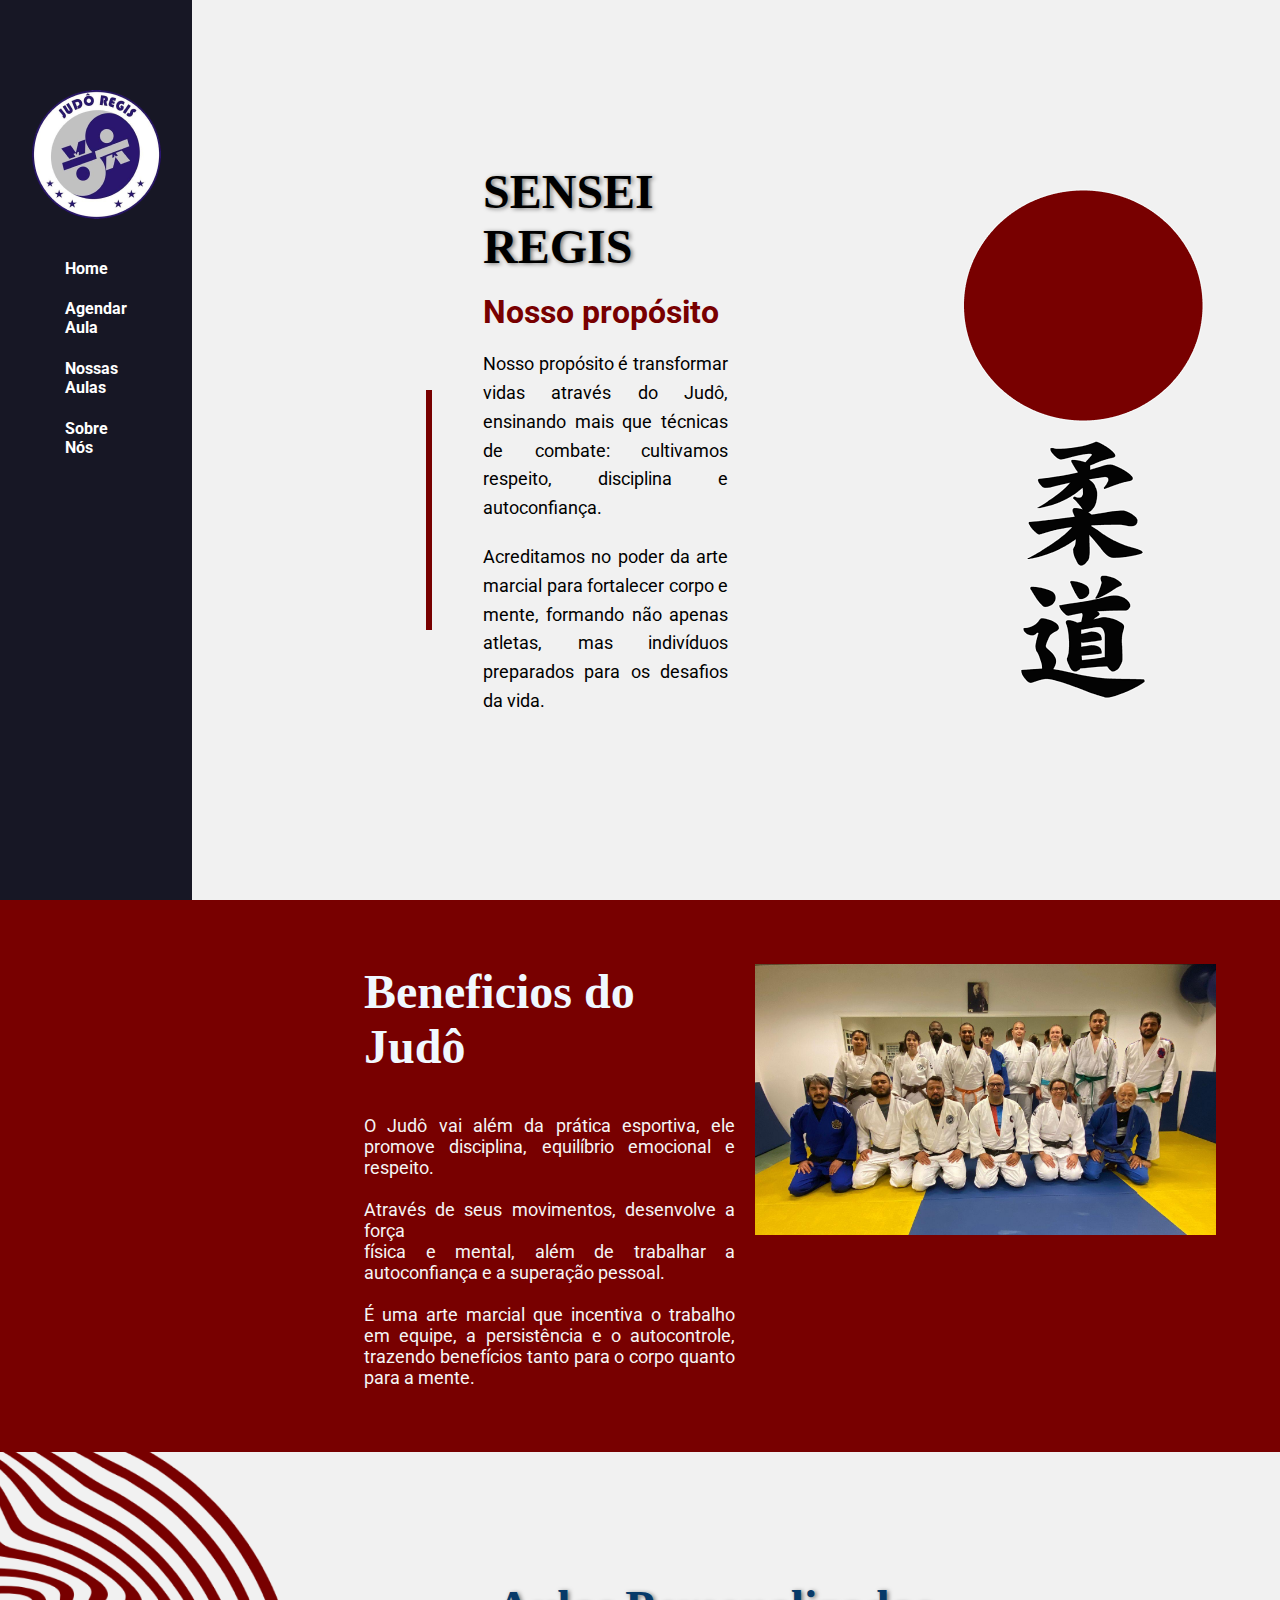
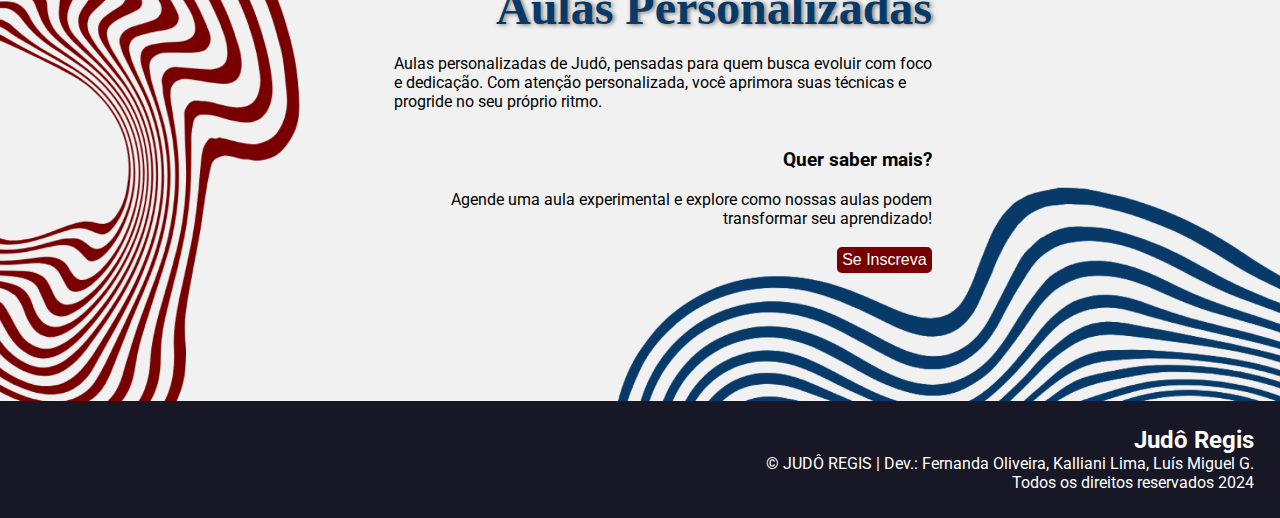
<file: pw_site/index.html>
<!DOCTYPE html>
<html lang="pt-BR">
<head>
    <meta charset="UTF-8">
    <title>  Judô Regis - Home </title>
    <link rel="stylesheet" href="index.css">
    <style>
        /* Importando as fontes Roboto e Playfair Display */
        @import url('https://fonts.googleapis.com/css2?family=Playfair+Display:ital,wght@0,400..900;1,400..900&family=Roboto:ital,wght@0,100;0,300;0,400;0,500;0,700;0,900;1,100;1,300;1,400;1,500;1,700;1,900&display=swap');

        body {
            font-family: 'Roboto', sans-serif; /* Usando Roboto como fonte principal */
        }

        h1 {
            font-family: 'Playfair Display', serif; /* Usando Playfair Display para o título */
        }
    </style>
</head>

<body>
            <main>
                <div class="container">
                    <div class = "coluna-esquerda">
                        <a href="index.html"><img src="FOTOS/logo-regis.png" alt="Logo" class="logo"></a>
                        <nav>
                            <ul class="menu-vertical">
                                <ol><a href="index.html"><strong>Home</strong></a></ol>
                                <ol><a href="agendamento.html"><strong>Agendar Aula</strong></a></ol> 
                                <ol><a href="aula.html"><strong>Nossas Aulas</strong></a></ol>
                                <ol><a href="sobre.html"><strong>Sobre Nós</strong></a></ol>
                            </ul>
                        </nav>
                    </div>
                    
                <div class="parte1">
                <div class="linha-vertical"></div>
                <div class= "container2">
                    <h1 class="destaque"> SENSEI <br> REGIS </h1>
                    <br>
                    <h2 class="destaque2"> Nosso propósito</h2>
                    <br>
                    <p class="textopadrao">Nosso propósito é transformar vidas através do Judô, ensinando mais que técnicas de combate: cultivamos respeito, disciplina e autoconfiança.</p>
                    <p class="textopadrao">Acreditamos no poder da arte marcial para fortalecer corpo e mente, formando não apenas atletas, mas indivíduos preparados para os desafios da vida.</p>
            </div>
                <div class="imagem-sensei">
                    <img src="FOTOS/judo-em-japones.png" alt="Judo em Japones">
                </div>
                </div>
            </div>
            <div class="parte2">
            <div class="container3">
                <h1  class="destaque3" style="color: aliceblue;">Beneficios do Judô</h1><br>
                <p style="text-align: justify;">O Judô vai além da prática esportiva, ele promove
                    disciplina, equilíbrio emocional e respeito.<br>
                    <br>
                    Através de seus movimentos, desenvolve a força<br>
                    física e mental, além de trabalhar a autoconfiança e a superação pessoal. <br>
                    <br>
                    É uma arte marcial que incentiva o trabalho em equipe, a persistência e o autocontrole, trazendo benefícios tanto para o corpo quanto para a mente.</p>
            </div>
                <img src="FOTOS/alunos.jpg" alt="Judo sendo praticado" class="imagemvertical">
            </div>


            <div class="parte3" style="background-image: url('FOTOS/parte3-fundo.png'); background-size: cover;" >
                <div class="conteudo-direita">
                <h1  class="destaque" style="color: #073A69;">Aulas Personalizadas</h1><br>
                <p style="text-align: justify;">Aulas personalizadas de Judô, pensadas para quem busca evoluir com foco 
                <br>e dedicação. Com atenção personalizada, você aprimora suas técnicas e 
                <br>progride no seu próprio ritmo.</p>
                <br>
                <br>
                <h3>Quer saber mais?</h3>
                <br>
                <p>Agende uma aula experimental e explore como nossas aulas podem
                <br>transformar seu aprendizado!</p><br>
                <input type="button" class="button" value="Se Inscreva" onclick="window.location.assign('agendamento.html')">
            </div>
        </div>

            
            </main>
        
            <footer>
                <div class="footer">
                    <h2>Judô Regis</h2>
                </div>
                <p class="termos">© JUDÔ REGIS | Dev.: Fernanda Oliveira, Kalliani Lima, Luís Miguel G.</p>         
                <p class="termos">Todos os direitos reservados 2024</p>
            </footer>
</body>
</html>
</file>
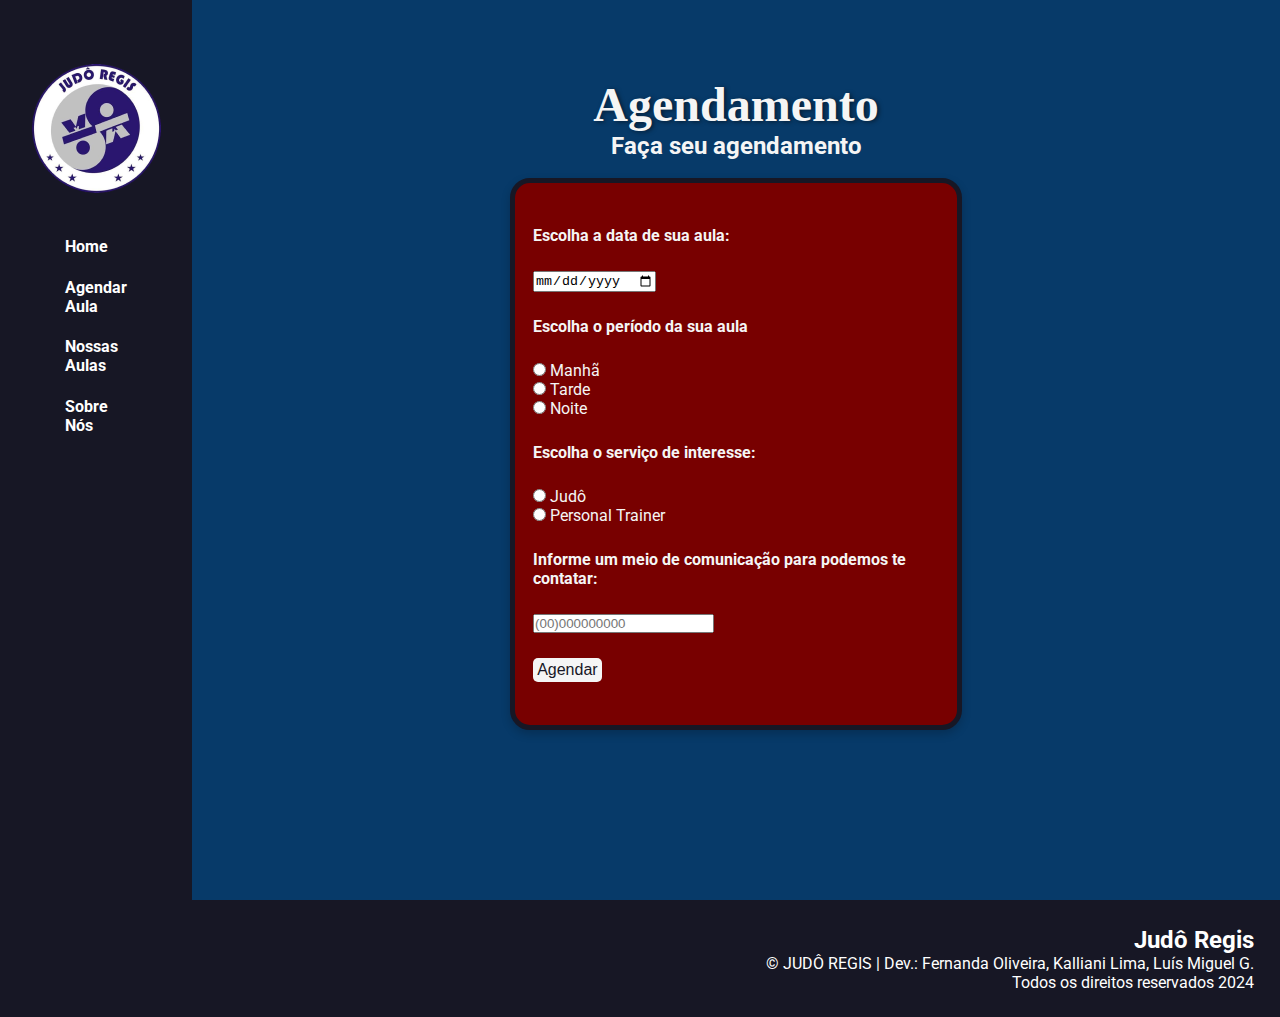
<file: pw_site/agendamento.html>
<!DOCTYPE html>
<html lang="pt-br">
<head>
    <meta charset="UTF-8">
    <meta name="viewport" content="width=device-width, initial-scale=1.0">
    <title> Judô Regis - Agendamento</title>
    <link rel="stylesheet" href="agendamento.css">
    <style>
        /* Importando as fontes Roboto e Playfair Display */
        @import url('https://fonts.googleapis.com/css2?family=Playfair+Display:ital,wght@0,400..900;1,400..900&family=Roboto:ital,wght@0,100;0,300;0,400;0,500;0,700;0,900;1,100;1,300;1,400;1,500;1,700;1,900&display=swap');

        body {
            font-family: 'Roboto', sans-serif; /* Usando Roboto como fonte principal */
        }

        h1 {
            font-family: 'Playfair Display', serif; /* Usando Playfair Display para o título */
        }
    </style>
</head>
    <body>
        <main>
            <div class="container">
                <div class = "coluna-esquerda">
                    <a href="index.html"><img src="FOTOS/logo-regis.png" alt="Logo" class="logo"></a>
                        <nav>
                            <ul class="menu-vertical">
                                <ol><a href="index.html"><strong>Home</strong></a></ol>
                                <ol><a href="agendamento.html"><strong>Agendar Aula</strong></a></ol> 
                                <ol><a href="aula.html"><strong>Nossas Aulas</strong></a></ol>
                                <ol><a href="sobre.html"><strong>Sobre Nós</strong></a></ol>
                            </ul>
                        </nav>
            </div>
            <div class="agendar">
                <h1 align="center" class="destaque">Agendamento</h1>
                <h2 align="center" class="destaquezinho">Faça seu agendamento</h2>
            <form name="frmAgenda" method="post" enctype="multipart/form-data" onsubmit="validarFormulario(event)"> 
            <table id="agendamento">
                <tr><td><strong>Escolha a data de sua aula:</strong></td></tr>
                <tr><td><input type = date name = "Opt1" placeholder = Data> </td></tr>
                <tr><td><strong>Escolha o período da sua aula </strong></td></tr>
                <tr><td>
                    <div>
                        <input type="radio" id="opcao1" name="turno" value="opcao1">
                        <label for="opcao1">Manhã</label>
                    </div>
                    <div>
                        <input type="radio" id="opcao2" name="turno" value="opcao2">
                        <label for="opcao2">Tarde</label>
                    </div>
                    <div>
                        <input type="radio" id="opcao3" name="turno" value="opcao3">
                        <label for="opcao3">Noite</label> 
                    </div>
                </td></tr>
                <tr><td><strong>Escolha o serviço de interesse:</strong></td></tr>
                <tr><td>
                    <div>
                        <input type="radio" id="opcao1.2" name="modalidade" value="opcao2.1">
                        <label for="opcao2.1">Judô</label>
                    </div>
                    <div>
                        <input type="radio" id="opcao2.2" name="modalidade" value="opcao2.2">
                        <label for="opcao2.2">Personal Trainer</label>
                    </div>
                </td></tr>
                    <tr><td><strong>Informe um meio de comunicação para podemos te contatar:</strong></td></tr>
                    <tr><td><input type = tel name = Opt3 placeholder = "(00)000000000"></td></tr>
                    <tr><td><input type="submit" class="button" value="Agendar"> </td></tr>
            </table>
        </form> 
    </div>
    </main>

    <footer>
        <div class="footer">
            <h2>Judô Regis</h2>
        </div>
        <p class="termos">© JUDÔ REGIS | Dev.: Fernanda Oliveira, Kalliani Lima, Luís Miguel G.</p>         
        <p class="termos">Todos os direitos reservados 2024</p>
    </footer>
    <script src = "agendamento.js"></script>
</body>
</html>
</file>
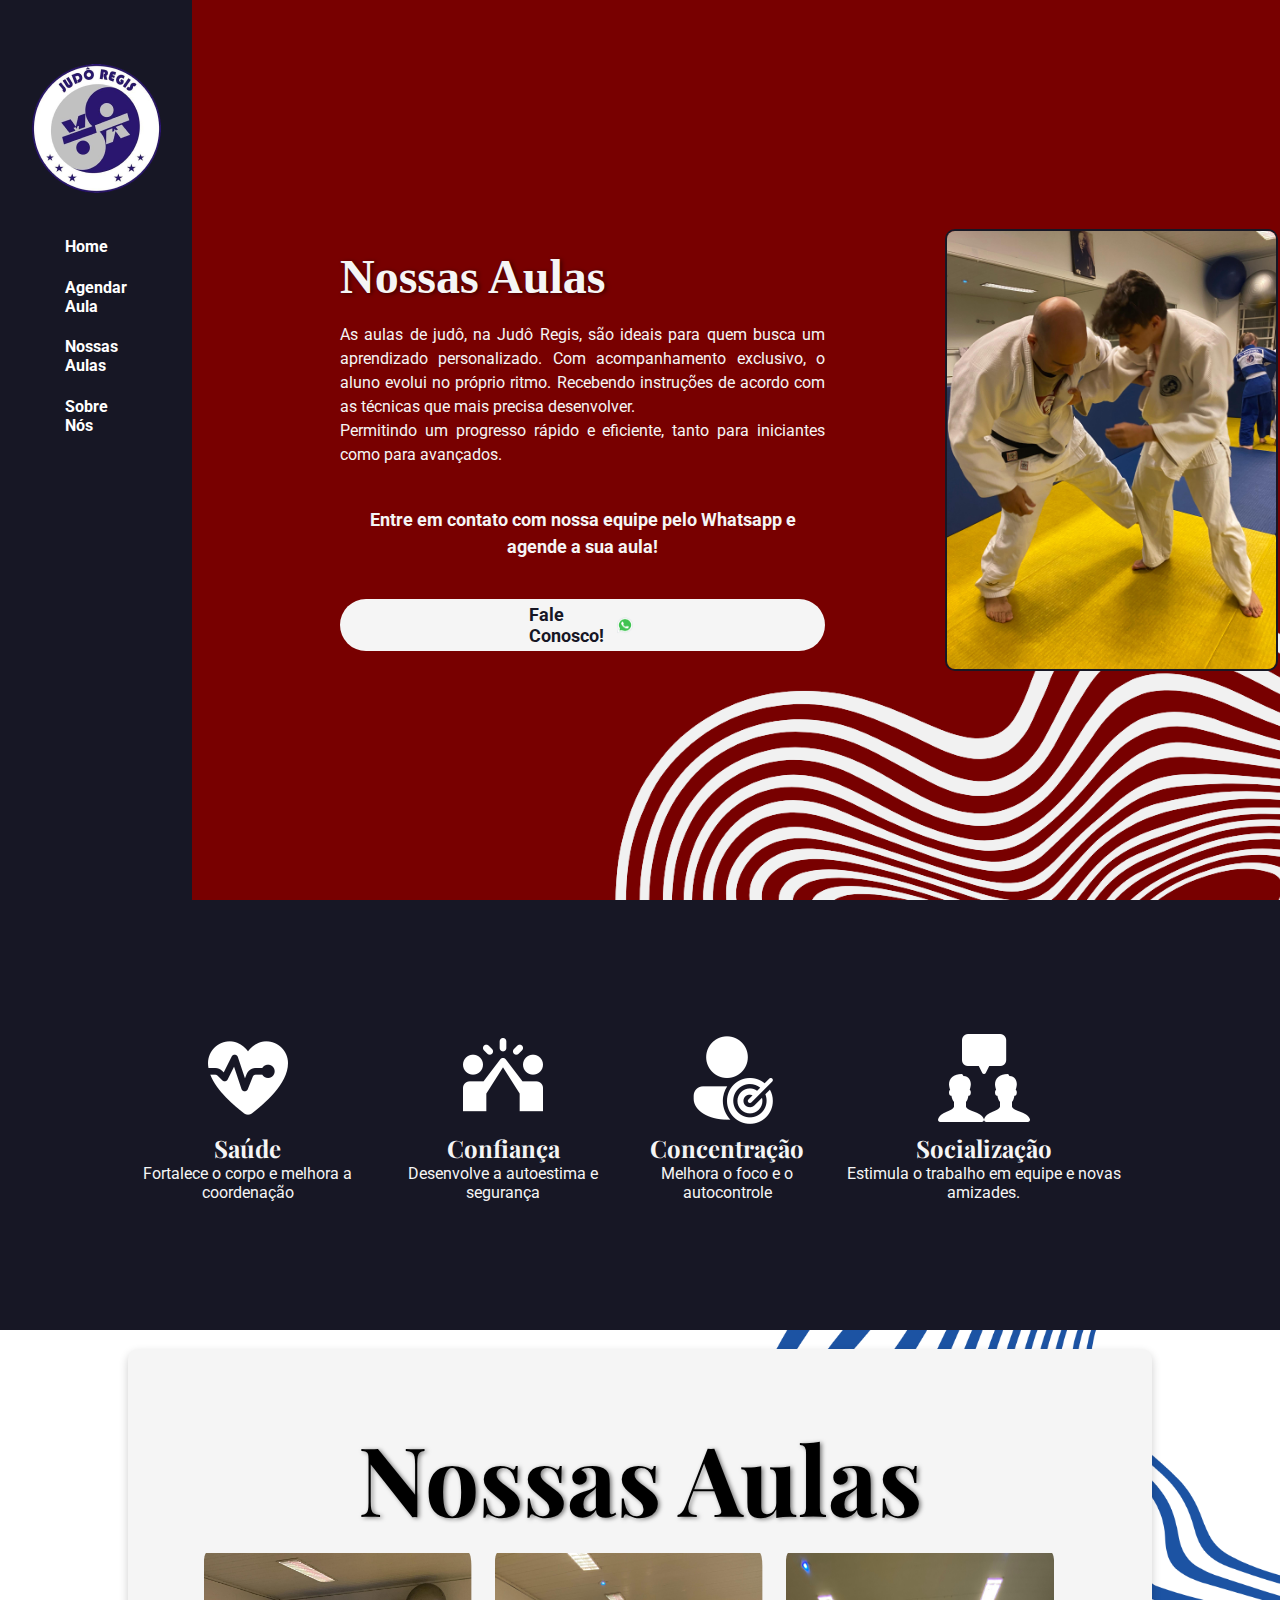
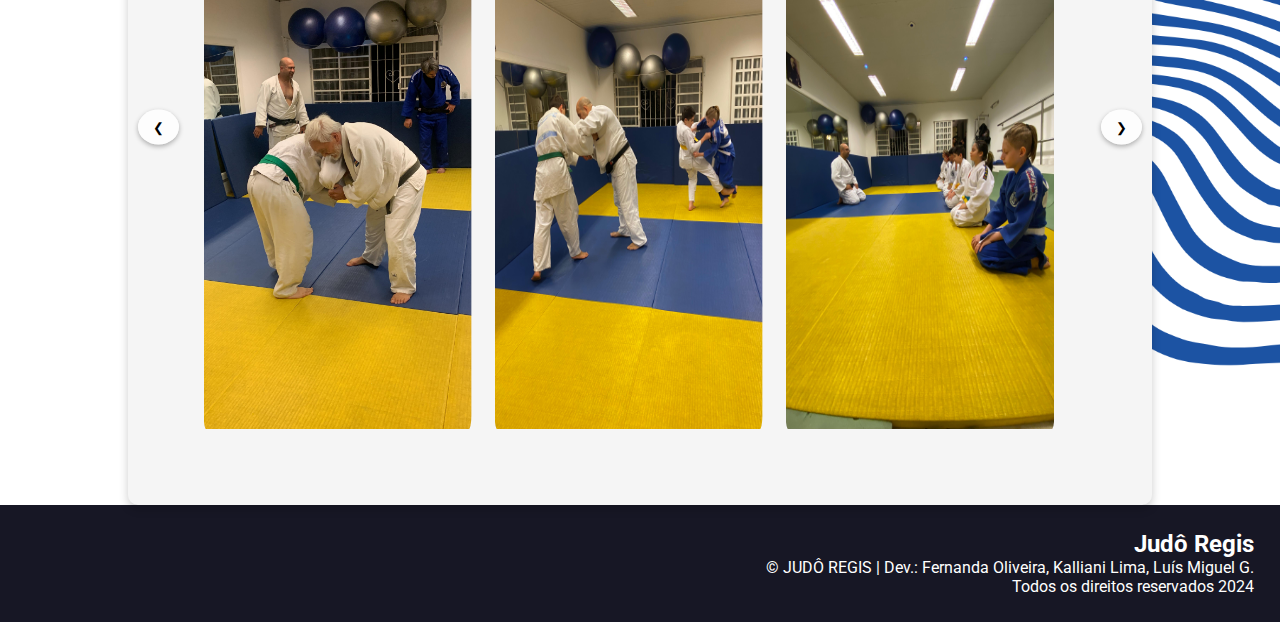
<file: pw_site/aula.html>
<!DOCTYPE html>
<html lang="pt-BR">
<head>
    <meta charset="UTF-8">
    <title>  Judô Regis - Nossas Aulas </title>
    <link rel="stylesheet" href="aula.css">
    <style>
        /* Importando as fontes Roboto e Playfair Display */
        @import url('https://fonts.googleapis.com/css2?family=Playfair+Display:ital,wght@0,400..900;1,400..900&family=Roboto:ital,wght@0,100;0,300;0,400;0,500;0,700;0,900;1,100;1,300;1,400;1,500;1,700;1,900&display=swap');

        body {
            font-family: 'Roboto', sans-serif; /* Usando Roboto como fonte principal */
        }

        h1 {
            font-family: 'Playfair Display', serif; /* Usando Playfair Display para o título */
        }
    </style>
</head>

<body>
    <main>
        <div class="container">
            <div class = "coluna-esquerda">
                <a href="index.html"><img src="FOTOS/logo-regis.png" alt="Logo" class="logo"></a>
                <nav>
                    <ul class="menu-vertical">
                        <ol><a href="index.html"><strong>Home</strong></a></ol>
                        <ol><a href="agendamento.html"><strong>Agendar Aula</strong></a></ol> 
                        <ol><a href="aula.html"><strong>Nossas Aulas</strong></a></ol>
                        <ol><a href="sobre.html"><strong>Sobre Nós</strong></a></ol>
                    </ul>
                </nav>
            </div>

        <div class="parte2" style="background-image: url('FOTOS/5.png'); background-size: cover;" >
            <div class="container3">
                    <h1 class="destaque"> Nossas Aulas </h1> 
                    <br>
                    <p style="text-align: justify; font-size: medium;"> As aulas de judô, na Judô Regis, são ideais para quem busca um aprendizado personalizado.
                    Com acompanhamento exclusivo, o aluno evolui no próprio ritmo. Recebendo instruções de acordo com as técnicas que mais precisa desenvolver.<br>
                    Permitindo um progresso rápido e eficiente, tanto para iniciantes como para avançados.
                    </p>
                    <br>
                    <div>
                        <p class="textoDoBotao" style="font-size: large; text-align: center; line-height: 1.5; margin-bottom: 20px;"><strong> Entre em contato com nossa equipe pelo Whatsapp e agende a sua aula!</strong></p>
                        <br>
                        <a href="https://wa.me/551199999999" target="_blank" class="button">
                            <strong>Fale Conosco!</strong>
                            <img src="FOTOS/WhatsApp.png">
                        </a>

                    </div>

            </div>
            <img src="FOTOS/judo1.jpg" alt="Judo sendo praticado"  class="treino">
        </div>
        </div>

        <div class="parte1">
            <div>
                <img src="FOTOS/Heart with Pulse.png">
                <h1>Saúde</h1>
            <p>Fortalece o corpo e melhora a coordenação</p>
            </div>

            <div>
                <img src="FOTOS/High Five.png">
                <h1>Confiança</h1>
            <p>Desenvolve a autoestima e segurança</p>
            </div>

            <div>
                <img src="FOTOS/Purposeful man.png">
                <h1>Concentração</h1>
            <p>Melhora o foco e o autocontrole</p>
            </div>

            <div>
                <img src="FOTOS/Group Task.png">
                <h1>Socialização</h1>
            <p>Estimula o trabalho em equipe e novas amizades.</p>
            </div> 
            
        </div>
        <div style="background-image: url('FOTOS/3.png'); background-size: cover;" >
            <br>
            <div class="carrossel">
                <div class="destaque"><h1 align="center">Nossas Aulas</h1></div>
                <div class="imagens">
                    <div class="linha">
                        <img src="FOTOS/10.jpg" alt="Imagem 1">
                        <img src="FOTOS/11.jpg" alt="Imagem 2">
                        <img src="FOTOS/12.jpg" alt="Imagem 3">
                    </div>
                    <div class="linha">
                        <img src="FOTOS/13.jpg" alt="Imagem 4">
                        <img src="FOTOS/7.jpg" alt="Imagem 5">
                        <img src="FOTOS/8.jpg" alt="Imagem 6">
                    </div>
                    <div class="linha">
                        <img src="FOTOS/luta1.jpg" alt="Imagem 4">
                        <img src="FOTOS/luta2.jpg" alt="Imagem 5">
                        <img src="FOTOS/alunos4.jpg" alt="Imagem 6">
                    </div>
                <br>
                <button class="prev" onclick="mudarLinha(-1)">&#10094;</button>
                <button class="next" onclick="mudarLinha(1)">&#10095;</button>
            </div>
        </div>  
    </div>
    </main>
    

    <footer>
        <div class="footer">
            <h2>Judô Regis</h2>
        </div>
        <p class="termos">© JUDÔ REGIS | Dev.: Fernanda Oliveira, Kalliani Lima, Luís Miguel G.</p>         
        <p class="termos">Todos os direitos reservados 2024</p>
    </footer>
    <script src="carrossel.js"></script>
</body>
</html>
</file>
<file: pw_site/index.css>
*{
    margin: 0;
    padding: 0;
    box-sizing: border-box;
    }
    
    body {
        background-color: #F1F1F1;
        display: flex;
        flex-direction: column;
        height: 100vh;
        margin: 0;
        padding: 0;
    }
    
    body h1 {
        font-family: 'Yeseva One, sans-serif';
        font-size: 100%;
    }

    .destaque {
        font-family: 'Yeseva One, sans-serif';
        font-size: xxx-large;
        text-shadow: 2px 1px 4px rgba(0, 0, 0, 0.5);
    }

    .destaque2 {
        color:#780000;
        font-size: xx-large;
    }

    .container {
        display: flex;
        height: 100vh;
    }
    
    .coluna-esquerda {
        width: 15%;
        background-color: #171725;
        color: white;
        padding: 5%;
        display: flex;
        flex-direction: column;
        align-items: center;
    }

    .container2 {
        flex: 1;
        margin: 0 200px;
        max-width: 600px;
        padding: 20px;
    }

    .logo {
        width: auto;
        margin-bottom: 30%;
        margin-top: 20%;
        display:block;
    }

    .menu-vertical ol {
        margin-bottom: 30%;
    }
    
    .menu-vertical a {
        color: white;
        text-decoration: none;
        font-size: 100%;
        display: block;
        padding: 2%;
    }
    
    .menu-vertical a:hover {
        color:#171725;
        background-color: #F5F5F5;
        border-radius: 4%;
        border-width: 0.5%;
        border: #F5F5F5;
    }
    
    footer {
        background-color: #171725;
        color: #FFFFFF;
        padding: 2%;
        text-align: right;
    }
    
    .footer-container {
        display: flex;
        justify-content: space-between;
        align-items: center;
    }
    
    .termos{
        margin-left: auto;
    }
    
    .parte1 {
        padding: 5%;
        display: flex;
        justify-content: space-between;
        align-items: center;
        margin: 0 auto;
        gap: 1px; /*espaço do texto entre a imagem*/
    }

    .parte2 {
        background-color: #780000;
        padding: 5%;
        color: #F5F5F5;
        display: flex;
        justify-content: space-between;
        align-items: flex-start;
        margin: 0 auto;
    }

    .imagemvertical {
        width: 40%
    }

    .container3 {
        font-size: large;
        margin: 0 auto;
        flex: 1;
        margin-right: 20px;
        max-width: 500px;
        margin-left: 300px;
    }

    .parte3 {
        padding: 10%;
        background-size: contain;
        background-repeat: no-repeat;
        background-position: center;
        flex-direction: column;
        justify-content: flex-end;
        align-items: flex-end;
        text-align: right;
        padding-left: 20px;
        display: flex;
        margin: 0 auto;
    }

    .button {
        display: inline-block;
        padding: 0.7% 1% 0.7% 1%;
        font-size: 100%;
        color: #fff;
        background-color: #780000;
        border: none;
        border-radius: 5px;
        text-decoration: none;
        transition: background-color 0.3s, transform 0.2s;
    }

    .destaque3 {
        color:#780000;
        font-size: xxx-large;
        align-items: first baseline;
        margin-bottom: 20px;
    }

    .textopadrao {
        font-size: large;
        font-style: normal;
        display: flex;
        justify-content: space-between; 
        text-align: justify;
        margin-bottom: 20px;
        line-height: 1.6; /*legibilidade*/
    }
    
    .linha-vertical {
        width: 6px;
        background-color: #780000;
        position: relative;
        left: 170px;
        top: 60px;
        height: 240px;
    }

    .conteudo-direita {
        display: flex;
        flex-direction: column;
        align-items: flex-end;
        text-align: right;
        margin-left: 200px;
        margin-right: 200px;
        padding-right: 20px;
    }
</file>
<file: pw_site/agendamento.css>
*{
    margin: 0;
    padding: 0;
    box-sizing: border-box;
    }
    
    body {
        background-color: #073A69;
        display: flex;
        flex-direction: column;
        height: 100vh;
        margin: 0;
    }
    
    body h1 {
        font-family: 'Yeseva One, sans-serif';
        font-size: 100%;
    }

    .destaque {
        font-family: 'Yeseva One, sans-serif';
        font-size: xxx-large;
        text-shadow: 2px 1px 4px rgba(0, 0, 0, 0.5);
    }

    .destaquezinho {
        padding-bottom: 4%;
    }

    .destaque2 {
        color:#780000;
        font-size: xx-large;
    }

    .container {
        display: flex;
        height: 100vh;
    }
    
    .coluna-esquerda {
        width: 15%;
        background-color: #171725;
        color: white;
        padding: 5%;
        display: flex;
        flex-direction: column;
        align-items: center;
    }

    .logo {
        width: auto;
        margin-bottom: 30%;
    }

    .menu-vertical ol {
        margin-bottom: 30%;
    }
    
    .menu-vertical a {
        color: white;
        text-decoration: none;
        font-size: 100%;
        display: block;
        padding: 2%;
    }
    
    .menu-vertical a:hover {
        color:#171725;
        background-color: #F5F5F5;
        border-radius: 4%;
        border-width: 0.5%;
        border: #F5F5F5;
    }
    
    footer {
        background-color: #171725;
        color: #FFFFFF;
        padding: 2%;
        text-align: right;
    }
    
    .footer-container {
        display: flex;
        justify-content: space-between;
        align-items: center;
    }
    
    .termos{
        margin-left: auto;
    }

    .button {
        display: inline-block;
        padding: 0.7% 1% 0.7% 1%;
        font-size: 100%;
        color: #171725;
        background-color: #F5F5F5;
        border: none;
        border-radius: 5px;
        text-decoration: none;
        transition: background-color 0.3s, transform 0.2s;
    }

    .destaque3 {
        color:#780000;
        font-size: xxx-large;
        align-items:first baseline;
    }

    table {
        border-top: 5px solid #171725;
        border-bottom: 5px solid #171725;
        border-left: 5px solid #171725;
        border-right: 5px solid #171725;
        border-color: #171725;
        background-color: #780000;
        color: #F5F5F5;
        width: 100%;
        border-radius: 20px; /* Bordas arredondadas */
        box-shadow: 0 4px 10px rgba(0, 0, 0, 0.2); /* Sombra para efeito visual */
        padding: 5%;
        border-collapse: separate; /* Permite o uso de border-spacing */
        border-spacing: 0 25px; /* Espaço entre as linhas */
    }

    .agendar {
        color: #f5f5f5;
        border: #171725;
        align-items: center;
        justify-content: space-between;
        margin: 0 auto;
        padding-top: 6%;
    }

    #agendamento {
        padding: 4% 4% 4% 4%;
    }
</file>
<file: pw_site/aula.css>
*{
    margin: 0;
    padding: 0;
    box-sizing: border-box;
    }
    
    body {
        background-color: #F5F5F5;
        display: flex;
        flex-direction: column;
        height: 100vh;
        margin: 0;
        padding: 0;
    }
    

    .destaque {
        font-family: 'Yeseva One, sans-serif';
        font-size: xxx-large;
        text-shadow: 2px 1px 4px rgba(0, 0, 0, 0.5);
    }

    .destaquezinho {
        padding-bottom: 4%;
    }

    .destaque2 {
        color:#780000;
        font-size: xx-large;
    }

    .container {
        display: flex;
        height: 100vh;
    }
    
    .coluna-esquerda {
        width: 15%;
        background-color: #171725;
        color: white;
        padding: 5%;
        display: flex;
        flex-direction: column;
        align-items: center;
    }

    .logo {
        width: auto;
        margin-bottom: 30%;
    }

    .menu-vertical ol {
        margin-bottom: 30%;
    }
    
    .menu-vertical a {
        color: white;
        text-decoration: none;
        font-size: 100%;
        display: block;
        padding: 2%;
    }
    
    .menu-vertical a:hover {
        color:#171725;
        background-color: #F5F5F5;
        border-radius: 4%;
        border-width: 0.5%;
        border: #F5F5F5;
    }
    
    footer {
        background-color: #171725;
        color: #FFFFFF;
        padding: 2%;
        text-align: right;
    }
    
    .footer-container {
        display: flex;
        justify-content: space-between;
        align-items: center;
    }
    
    .termos{
        margin-left: auto;
    }

    .textoDoBotao{
        font-size: x-large;
        line-height: 1.5;
        margin-bottom: 20px;
        text-align: center;
    }

    .button {
        display: flex; /* centraliza */
        padding: 5px 200px;
        font-size: large;
        color: #171725;
        background-color: #F5F5F5;
        border: none;
        border-radius: 55px;
        text-decoration: none;
        transition: background-color 0.3s, transform 0.2s;
        align-items: center; 
        gap: 10px;
        justify-content: center;

    }
    
    .button img{
        width: 25%;
        height: 25%; 
    }

    .destaque3 {
        color:#780000;
        font-size: xxx-large;
        align-items:first baseline;
    }

    .parte1 {
        color: #F5F5F5;
        padding: 10%;
        background-color: #171725;
        justify-content: space-between;
        display: flex;
    }

    .parte1 div {
        margin-right: 30px;
        text-align: center;
    }

    .parte1 h1 {
        font-size: 1.5em;
        text-align: center;
    }

    .parte1 p {
        text-align: center;
    }

    .parte2 {
        background-color: #780000;
        padding: 10%;
        color: #F5F5F5;
        display: flex;
        justify-content: space-between;
        align-items: center;
        margin: 0 auto;
    }

    .container3 {
        margin: 0 auto;
        max-width: 800px;
        padding: 20px;
    }

    .container3 p {
        font-size: medium;
        line-height: 1.5;
        margin-bottom: 20px;
    }

    .treino {
        border-top: 2px solid #171725;
        border-bottom: 2px solid #171725;
        border-left: 2px solid #171725;
        border-right: 2px solid #171725;
        border-radius: 10px;
        width: 40%;
        margin-left: 100px;
        margin-right: auto;
        display: block;
    }

    .carrossel {
        position: relative;
        max-width: 80%; /*Largura do carrossel */
        max-height: 40%;
        margin: 0 auto;
        border-radius: 10px; /* Bordas arredondadas */
        box-shadow: 0 4px 10px rgba(0, 0, 0, 0.2); /* Sombra */
        padding: 5%;
        background-color: #F5F5F5;
        overflow: hidden;
    }
    
    .imagens {
        display: flex;
        transition: transform 0.5s ease; /* Transição suave */
        margin: 0 auto;
    }
    
    .linha {
        display: flex; /* Imagens em linha */
        justify-content: space-between;
        margin: 0 auto; 
        padding-right: 35%;
    }
    
    .linha img {
        width: 50%;
        padding: 2%;
        height: auto;
    }

    img {
        border-radius: 5%;
    }
    
    button {
        position: absolute;
        top: 50%;
        transform: translateY(-50%);
        background-color: rgba(255, 255, 255, 0.8);
        border: none;
        cursor: pointer;
        padding: 10px 15px;
        border-radius: 50%;
        box-shadow: 0 2px 5px rgba(0, 0, 0, 0.3);
        transition: background-color 0.3s, transform 0.3s;
    }
    
    button:hover {
        background-color: rgba(255, 255, 255, 1);
        transform: translateY(-50%) scale(1.1);
    }
    
    .prev {
        left: 10px;
    }
    
    .next {
        right: 10px;
    }

    .texto-aulas {
        font-size: large;
        line-height: 1.5;
    }
</file>
